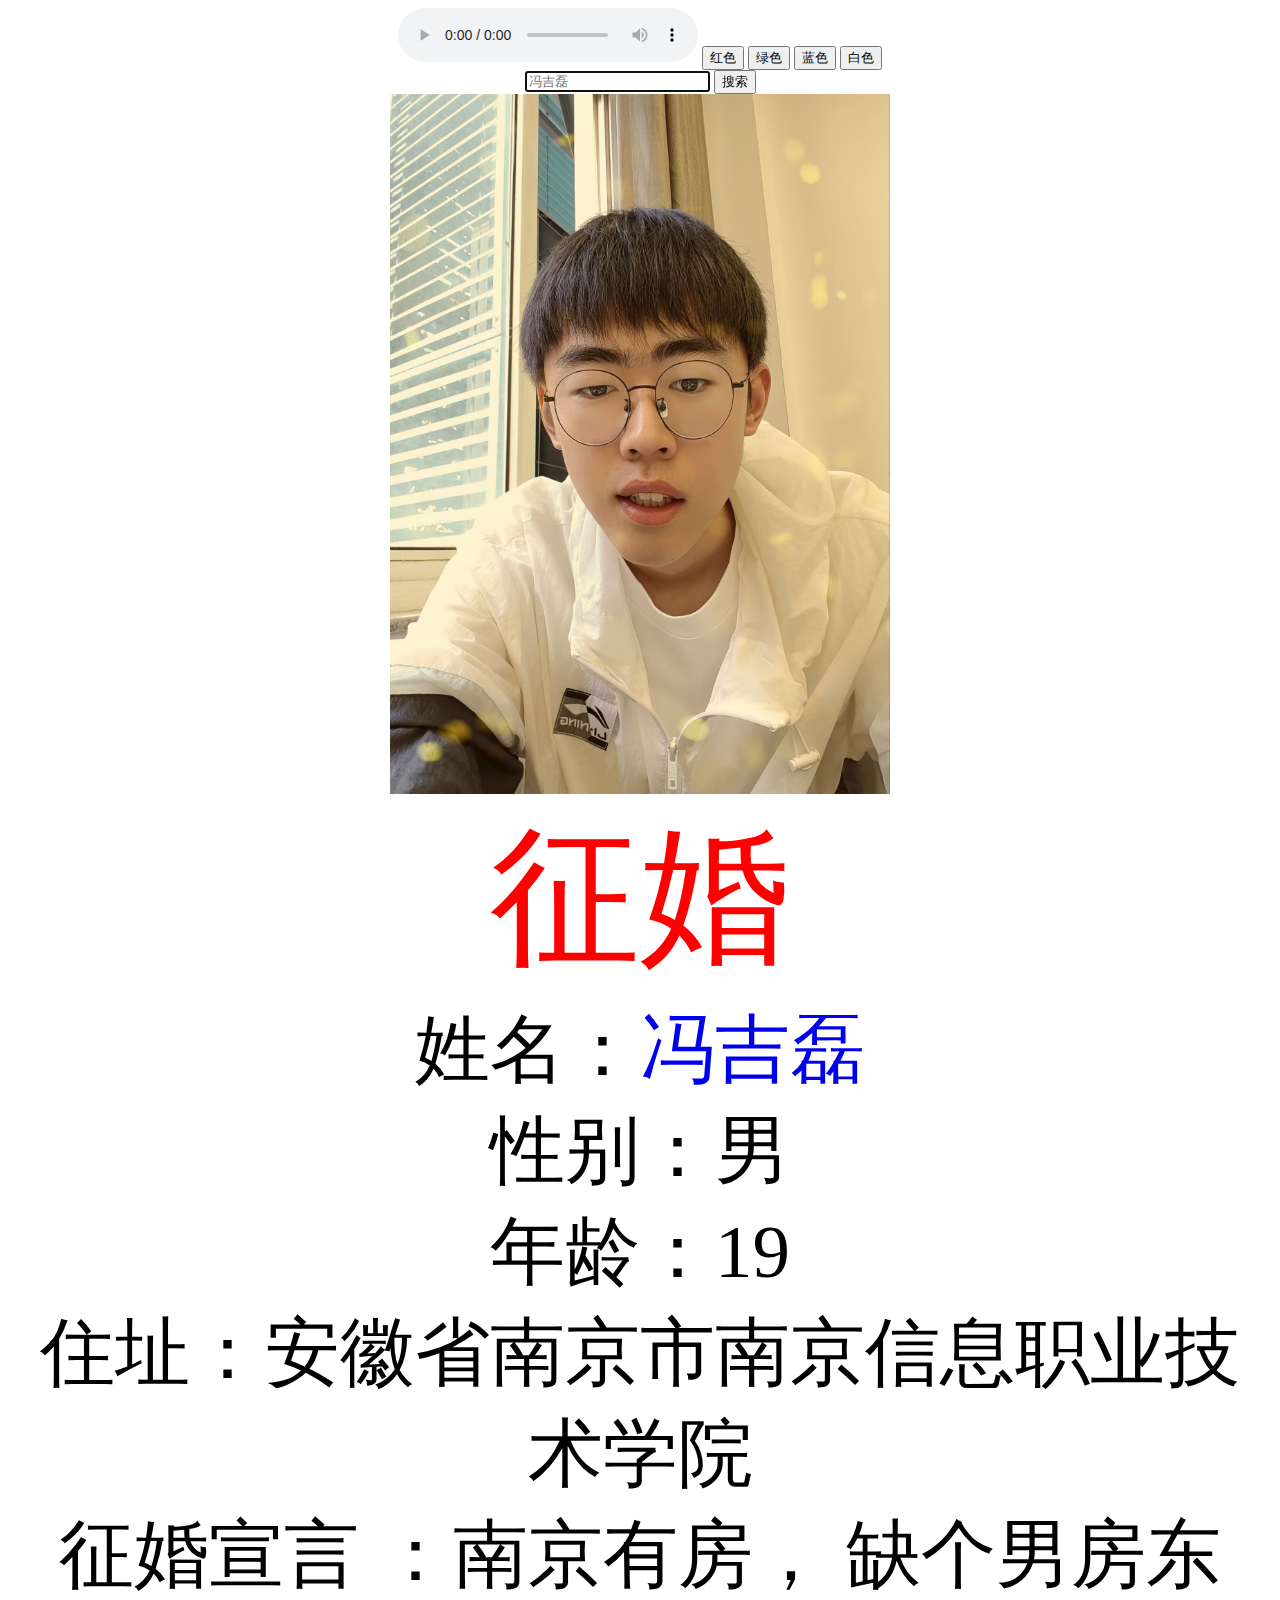
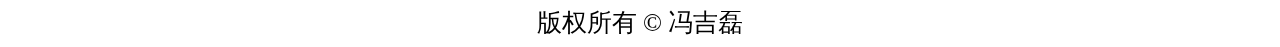
<file: index.html>
<!DOCTYPE html>

<html lang="zh">
    <head>
        <link href="text.css" rel="stylesheet">
        <meta name ="viewport" content="initial-scale=1, width=device-width">
        <title>
            征婚之我叫冯吉磊！
        </title>
    </head>
    <body class="center">
        <audio src="music.mp3" controls autopaly>
        </audio>
        <button id="red">红色</button>
        <button id="green">绿色</button>
        <button id="blue">蓝色</button>
        <button id="white">白色</button>
        <form action="https://i.baihe.com/n/search" method="get">
            <input name="q"  autofocus placeholder="冯吉磊" type="search">
            <button>搜索</button>
        </form>
        <img src="37B1B8414EA323557C62AC7A0980F2C7.jpg" width="500" height="700">
        <header class="large blink">
            征婚
        </header>
        <main class="medium">
            <div>
                姓名：<a href="video.mp4">冯吉磊</a>
            </div>
            <div>
                性别：男
            </div>
            <div>
                年龄：19
            </div>
            <div>
                住址：安徽省南京市南京信息职业技术学院
            </div>
            <div>
                征婚宣言 ：南京有房， 缺个男房东
            </div>
        </main>
        <fonter class="small">
            版权所有 &#169; 冯吉磊
        </fonter>
    </body>
    <script>
        let blinkElement = document.querySelector('.blink');
            let blinkInterval = setInterval(function() {
            if (blinkElement.style.visibility === 'hidden') {
                blinkElement.style.visibility = 'visible';
            } else {
                blinkElement.style.visibility = 'hidden';
            }
            }, 250);
            let body = document.querySelector('body');
            document.querySelector('#red').addEventListener('click', function() {
                body.style.backgroundColor = 'red';
            });
            document.querySelector('#green').addEventListener('click', function() {
                body.style.backgroundColor = 'green';
            });
            document.querySelector('#blue').addEventListener('click', function() {
                body.style.backgroundColor = 'blue';
            });
            document.querySelector('#white').addEventListener('click', function() {
                body.style.backgroundColor = 'white';
            });
    </script>
</html>
</file>
<file: text.css>
.center
{
    text-align: center;
}

.large
{
    font-size: 150px;
    color: red;
}
.medium
{
    font-size: 75px;
}

.small
{
    font-size: 25px;
}
a
{
    text-decoration: none;
}
a:hover
{
    text-decoration: underline;
}
</file>
